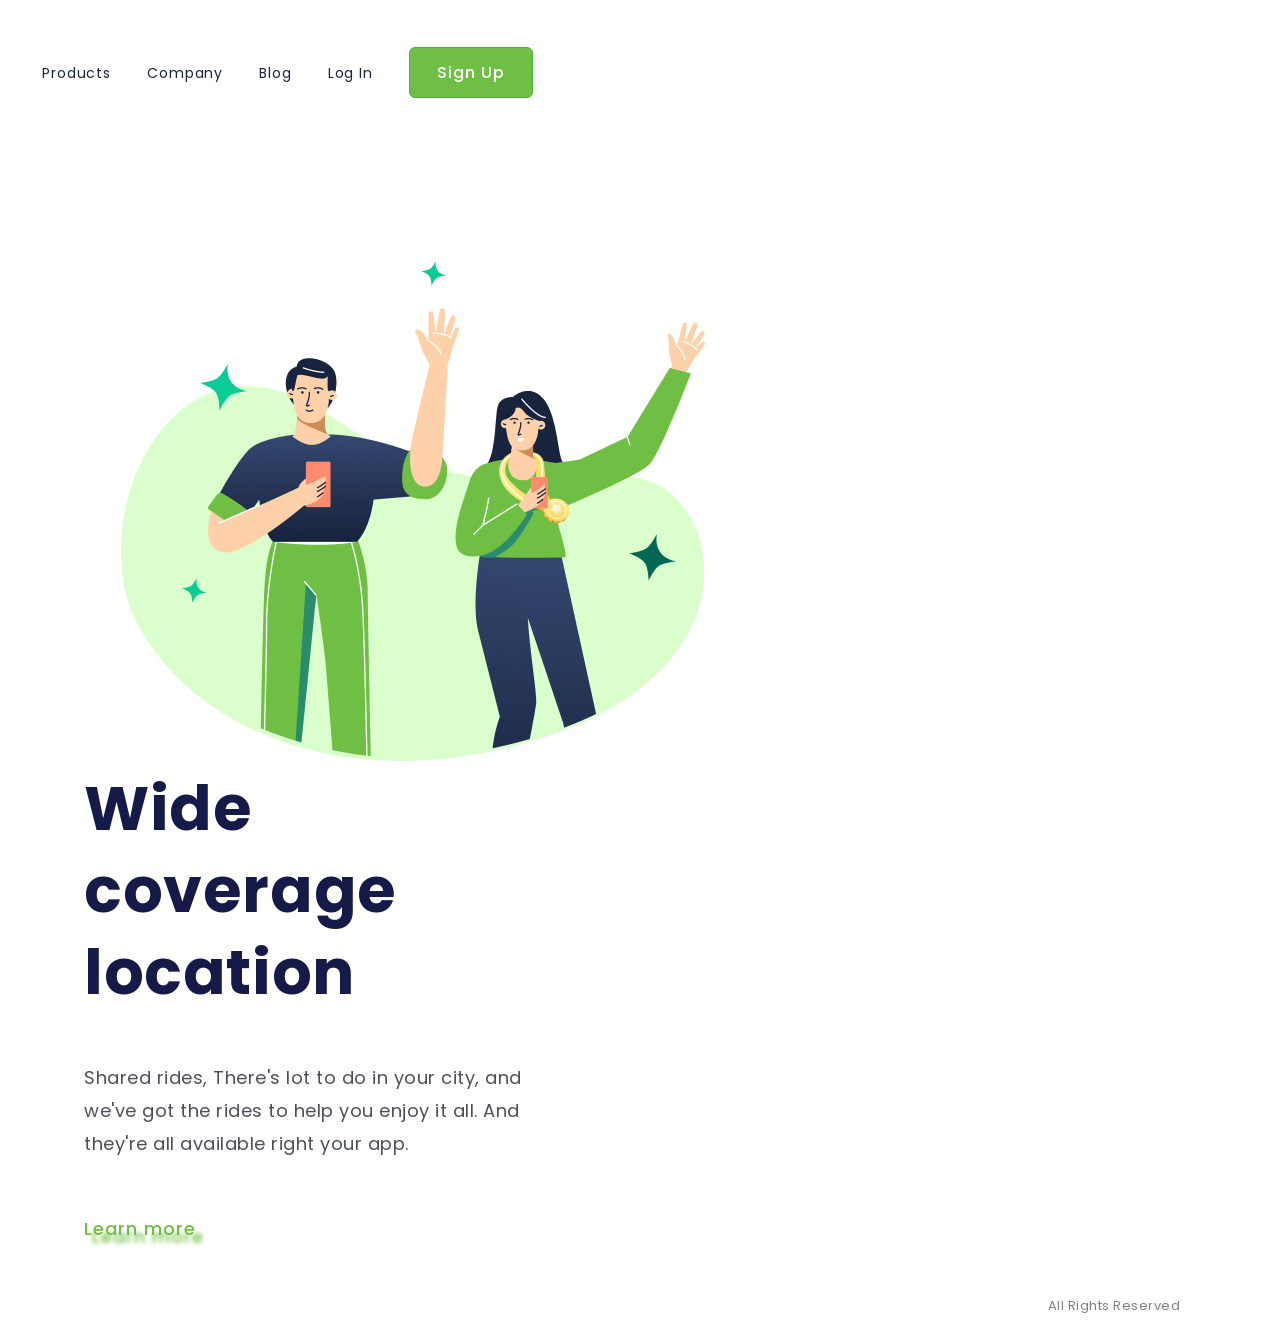
<file: index.html>
<!DOCTYPE html>
<html lang="pt-br">
<head>
    <meta charset="UTF-8">
    <meta name="viewport" content="width=device-width, initial-scale=1.0">
    <link rel="stylesheet" href="./style.css">
    <link rel="preconnect" href="https://fonts.googleapis.com">
    <link rel="preconnect" href="https://fonts.gstatic.com" crossorigin>
    <link href="https://fonts.googleapis.com/css2?family=Poppins:wght@400;500;700&display=swap" rel="stylesheet">
    <title>Desafio - 01 - CSS</title>
</head>
<body>
    <div class="wrapper">
        <header>
            <a class="link-header">Products</a>
            <a class="link-header">Company</a>
            <a class="link-header">Blog</a>
            <a class="link-header">Log In</a>
            <button>Sign Up</button>
        </header>

        <main>
            <img src="./logo-image.png" alt="logo-image" class="logo-image">
            
            <section>
                <h1>Wide coverage location</h1>
                <p>Shared rides, There's lot to do in your city, and we've got the rides to help you enjoy it all. And they're all available right your app.</p>
                <a class="learn-more">Learn more</a>
            </section>

            <footer>
                <p class="p-footer">All Rights Reserved</p>
            </footer>
        </main>
    </div>
</body>
</html>
</file>
<file: style.css>
* {
    font-family: 'Poppins', sans-serif;
    margin: 0;
    padding: 0;
    box-sizing: border-box;
}

.wrapper {
    width: 100vw;
    height: 100vh;
}

header {
    margin-top: 47px;
    margin-left: 42px;
    cursor: pointer;
}

.link-header {
    color: #17233D;
    font-size: 14px;
    font-weight: 400;
    text-align: center;
    line-height: normal;
    letter-spacing: 0.875px;
    margin-right: 32px;
}

.link-header:hover {
    opacity: 0.8;
}

button {
    width: 124px;
    height: 51px;
    border: 1px solid #4CB538;
    border-radius: 6px;
    background: #6FBF44;
    color: #FFFFFF;
    font-size: 16px;
    font-weight: 500;
    line-height: normal;
    letter-spacing: 1px;
    cursor: pointer;
    transition: .3s ease-in-out;
}

button:hover {
    opacity: 0.8;
    border: 1px solid blue;
}

button:active {
    opacity: 0.5;
}

.logo-image {
    margin-left: 121px;
    margin-top: 163px;
    display: inline-block;
}

section {
    display: inline-block;
    margin-left: 84px;
    width: 493px;
}

h1 {
    color: #161A49;
    font-size: 62px;
    font-weight: 700;
    line-height: 82px;
    letter-spacing: 0.596px;
}

p {
    color: #4B505A;
    font-size: 18px;
    font-weight: 400;
    line-height: 33px;
    letter-spacing: 0.5px;
    margin-top: 47px;
    margin-bottom: 55px;    
}

.learn-more {
    color: #6FBF44;
    font-size: 18px;
    font-weight: 500;
    line-height: normal;
    letter-spacing: 1px;
    cursor: pointer;
    margin-top: 55px;
    text-shadow: 8px 8px 4px #6FBF44;
}

.learn-more:hover {
    opacity: 0.8;
}

.learn-more:active {
    opacity: 0.5;
}

footer {
    text-align: right;
    margin-right: 100px;
    margin-top: 10px;
}

.p-footer {
    font-size: 13px;
    color: gray;
}

@media screen and (max-width: 900px) {
    .link-header {
        display: none;
    }

    button {
        margin: 0 auto;
        display: block;
    }

    img {
        position: static;
        max-width: 75%;
        display: block;
    }

    section {
        display: block;
        height: auto;
        width: 100%;
        position: static;
        padding: 40px;
    }

    h1 {
        font-size: 36px;
        width: auto;
        text-align: center;
        margin: 30px 50px 0 50px;
    }

    p {
        font-size: 14px;
        margin: 15px 40px;
        width: auto;
        text-align: center;
    }

    .learn-more {
        font-size: 12px;
        text-align: center;
        width: auto;
        display: block;
    }

    .p-footer {
        font-size: 10px;
        padding: 20px;
    }
    
}
</file>
